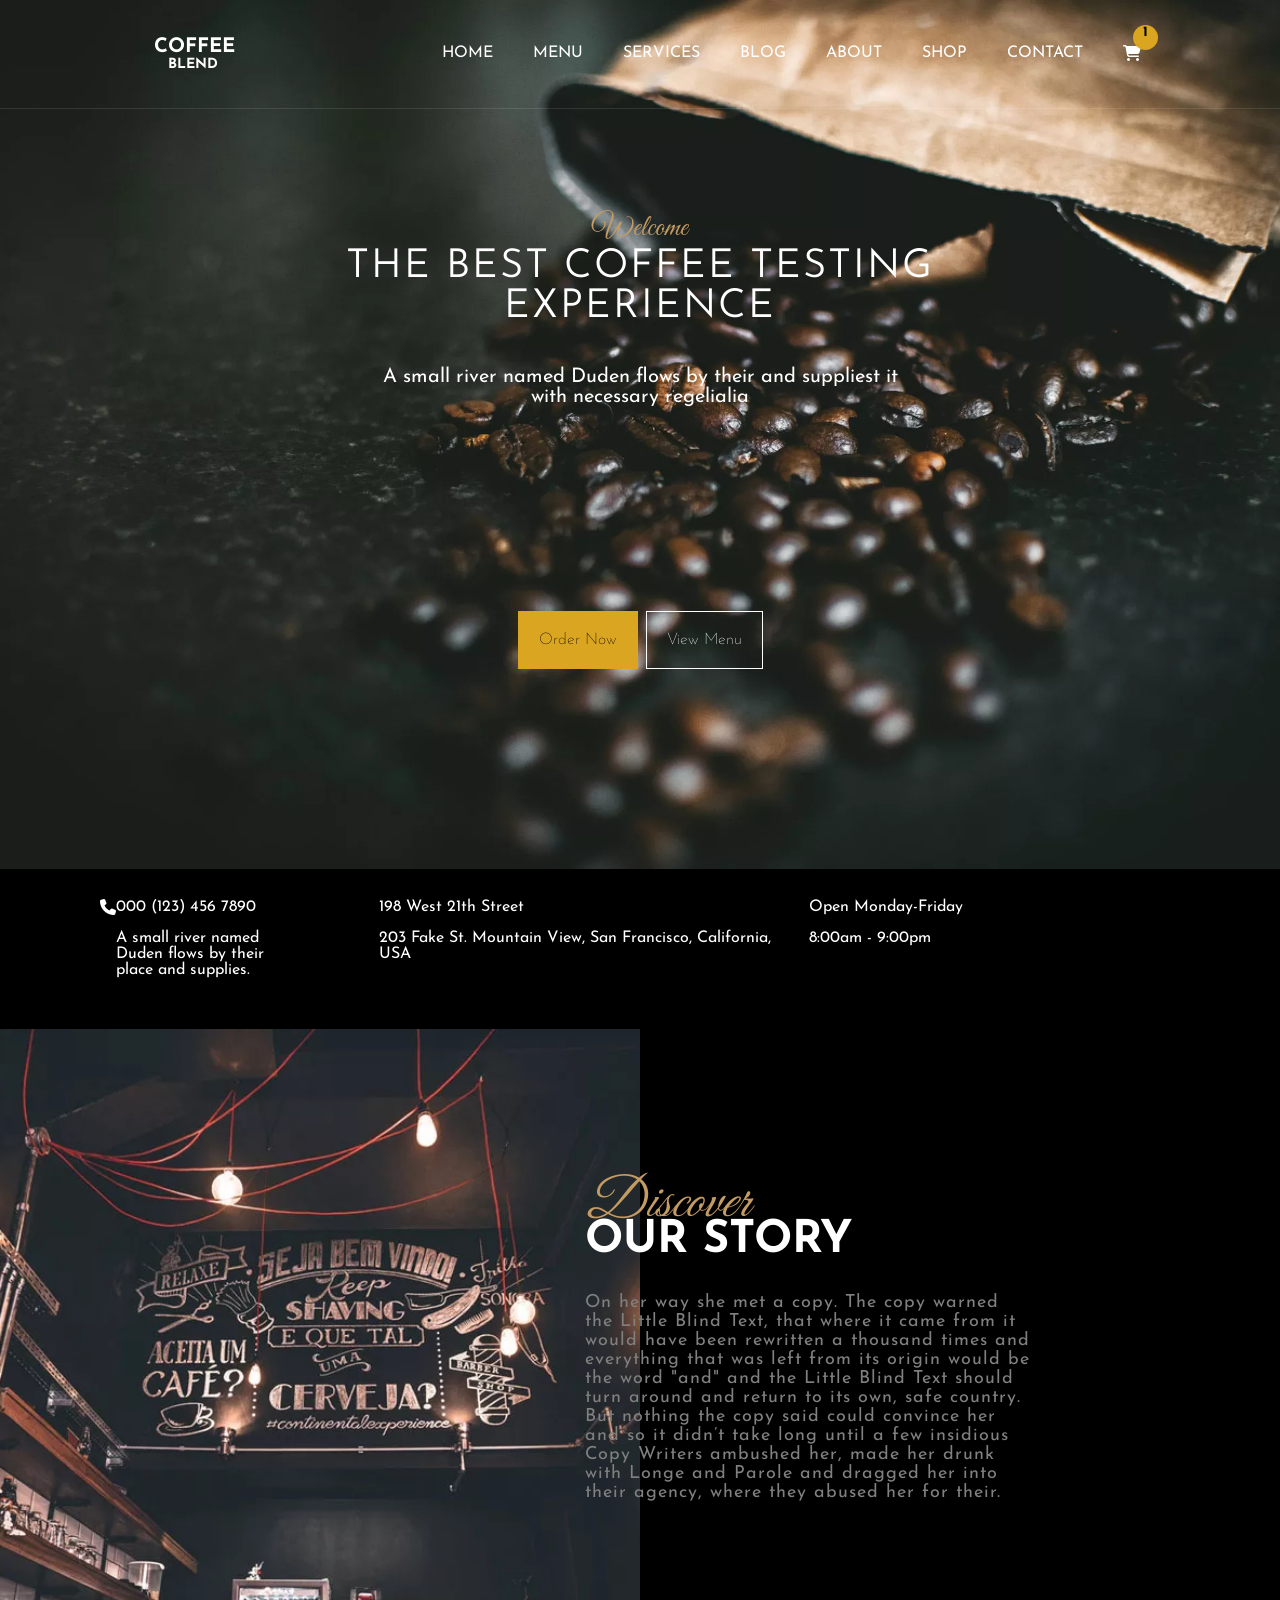
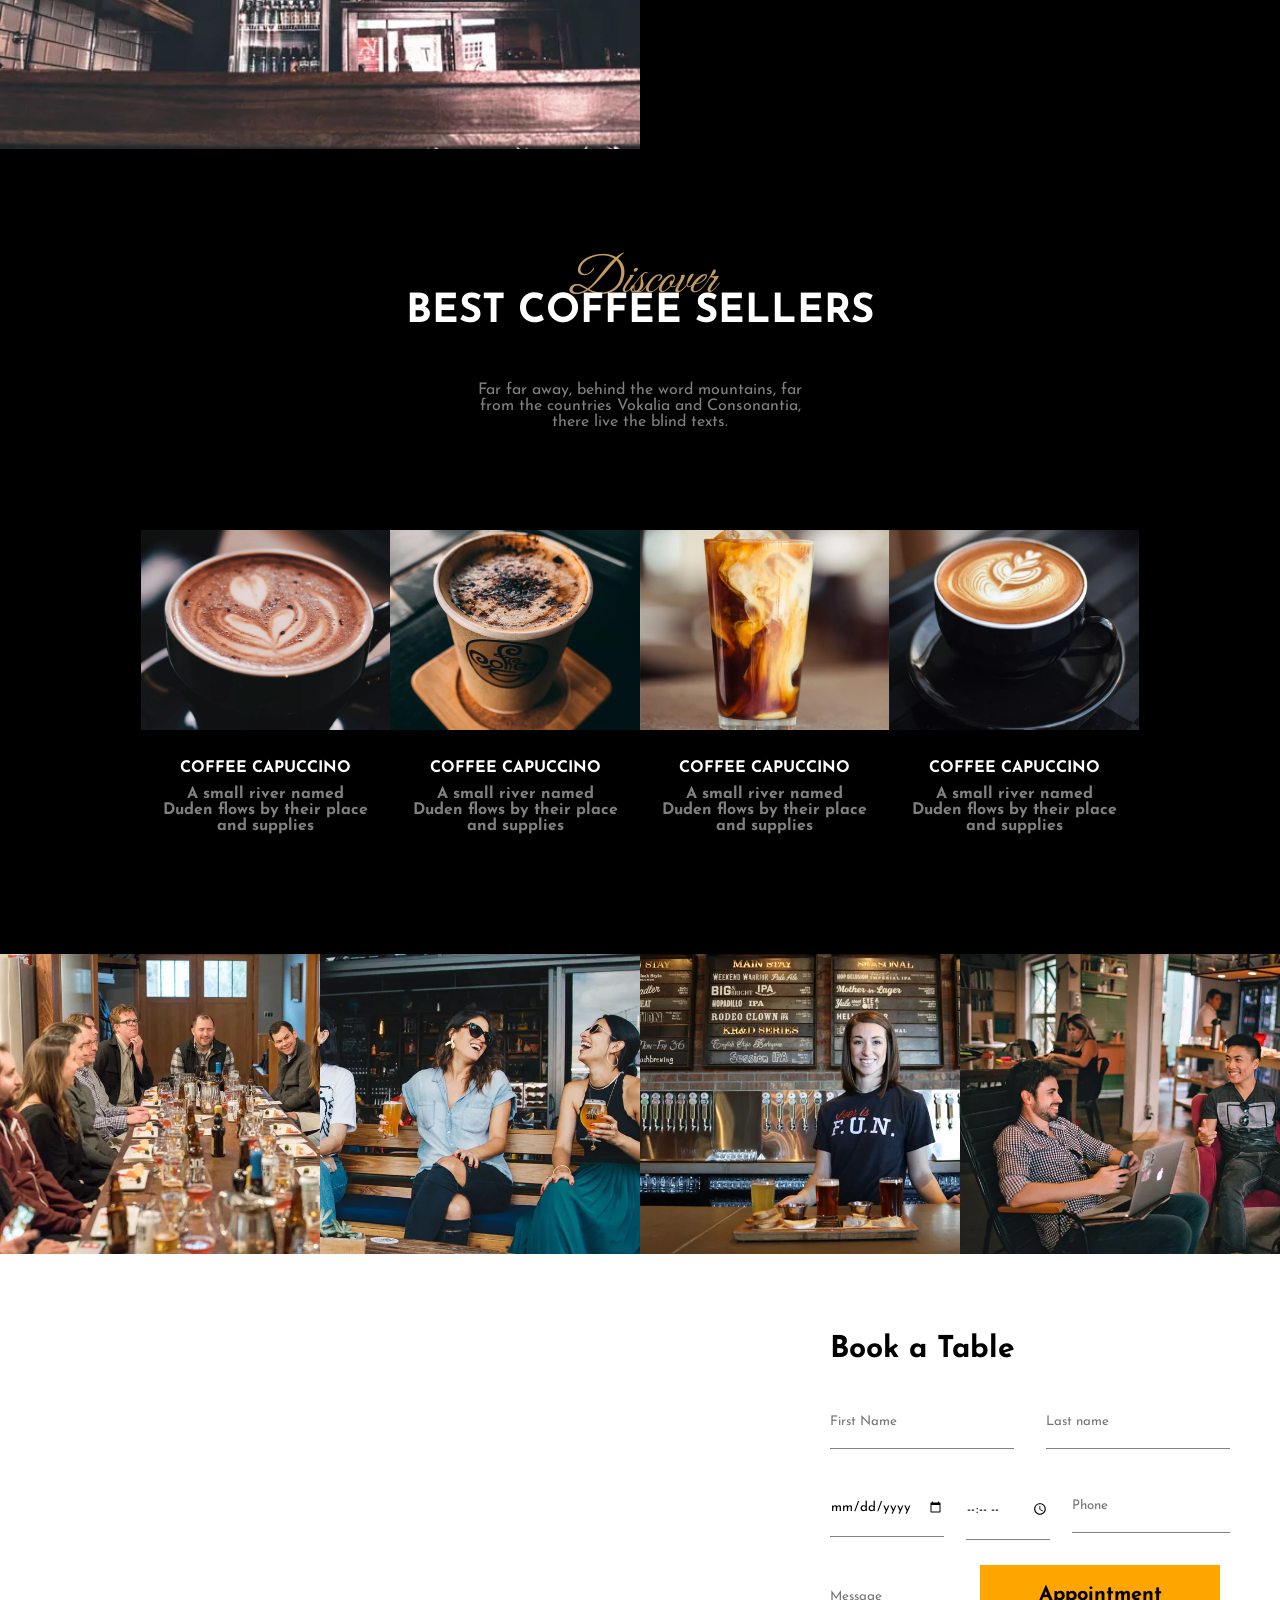
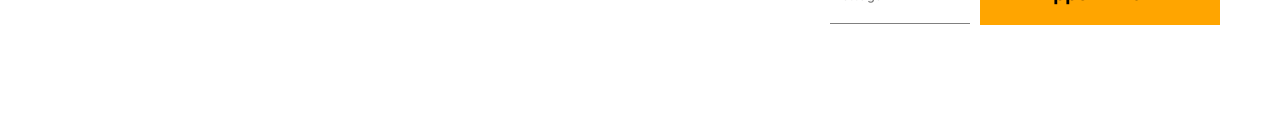
<file: index.html>
<!DOCTYPE html>
<html lang="en">

<head>
    <meta charset="UTF-8">
    <meta http-equiv="X-UA-Compatible" content="IE=edge">
    <meta name="viewport" content="width=device-width, initial-scale=1.0">
    <title>Document</title>
    <link rel="stylesheet" href="main2.css">
    <link rel="stylesheet" href="https://cdnjs.cloudflare.com/ajax/libs/font-awesome/6.1.2/css/all.min.css"
        integrity="sha512-1sCRPdkRXhBV2PBLUdRb4tMg1w2YPf37qatUFeS7zlBy7jJI8Lf4VHwWfZZfpXtYSLy85pkm9GaYVYMfw5BC1A=="
        crossorigin="anonymous" referrerpolicy="no-referrer" />
</head>

<body>
    <div class="main-div main-img" style="background-image: url('Images/xbg_1.jpg.pagespeed.ic.q3FmqSxDIf.webp');">
        <div class="navbar p1 hr-color">
            <div class="nav_logo ">
                <div class="navl1">
                    <h1>COFFEE</h1>
                </div>
                <div class="navl2">
                    <h1>BLEND</h1>
                </div>
            </div>

            <div class="nav_menu ">
                <div class="nav_items ">
                    <a href="">HOME</a>
                </div>
                <div class="nav_items ">
                    <a href="">MENU</a>
                </div>
                <div class="nav_items ">
                    <a href="">SERVICES</a>
                </div>
                <div class="nav_items ">
                    <a href="">BLOG</a>
                </div>
                <div class="nav_items ">
                    <a href="">ABOUT</a>
                </div>
                <div class="nav_items ">
                    <a href="">SHOP</a>
                </div>
                <div class="nav_items ">
                    <a href="">CONTACT</a>
                </div>
                <div class="nav_items  cf">
                    <a href=""><i class="fa-solid fa-cart-shopping"></i></a>
                </div>
                <div>
                    <h1 class="y-bg">1</h1>
                </div>
            </div>
        </div>

        <div class="hero ">
            <h1 class="d1 c-yellow hero-wel">Welcome</h1>
            <h2 class="hero-hd white">THE  BEST COFFEE TESTING EXPERIENCE</h2>
            <p class="hero-p1 white p020">A small river named Duden flows by their and suppliest it with necessary
                regelialia</p>
        </div>
        <div class="hero-order p60">
            <div class="hero-div1 ">
                <h4 class="hero-pading hero-font">Order Now</h4>
            </div>
            <div class="hero-div2">
                <h4 class="hero-pading hero-font">View Menu</h4>
            </div>
        </div>
    </div>

    <div>
        <div class="bbox">
            <div class="fr">
                <div>
                    <i class="fa-solid fa-phone"></i>
                </div>
                <div class="fd">
                    <div class="ma"><p>000 (123) 456 7890</p></div>
                    <div class="ma"><p>A small river named Duden flows by their place and supplies.</p></div>
                </div>
            </div>
            <div class="fd">
                <div class="ma"><p>198 West 21th Street</p></div>
                <div><p>203 Fake St. Mountain View, San Francisco, California, USA</p></div>
            </div>
            <div class="fd">
                <div class="mr"><p>Open Monday-Friday</p></div>
                <div class="mr"><p>8:00am - 9:00pm</p></div>
            </div>
        </div>
        <div></div>
    </div>
    <div class="main-div2">
        <div class="main-img main-div2-width" style="background-image:url('Images/xabout.jpg.pagespeed.ic.1CZ91rANlw.webp') ;"></div>
        <div class="main-img main-div2-width" style="background-color: black;">
        <div class="width-div2-inside ">
            <h2 class="div2-head c-yellow">Discover</h2>
            <h2 class="div2-head2">OUR STORY</h2>
            <P class="div2-font">On her way she met a copy. The copy warned the Little Blind Text, that where it came from it would have been rewritten a thousand times and everything that was left from its origin would be the word "and" and the Little Blind Text should turn around and return to its own, safe country. But nothing the copy said could convince her and so it didn’t take long until a few insidious Copy Writers ambushed her, made her drunk with Longe and Parole and dragged her into their agency, where they abused her for their.</P>
        </div>
    </div>
    </div>

        </div>
    </div>
    <div class="blog vr-black-bg c-white">
        <h1 class="d c-yellow ">Discover</h1>
        <h2 class="h-margin best">BEST COFFEE SELLERS</h2>
        <p class="vr-sum c-grey">Far far away, behind the word mountains, far from the countries Vokalia and Consonantia, there live the blind texts.</p>
        <div class="blog-images">
            <div class="img-container">
                <div class="imgdiv" style="background-image:url('Images/xmenu-1.jpg.pagespeed.ic.YVtTcI36Lp.webp')"></div>
                <h2 class="C-heading">COFFEE CAPUCCINO</h2>
                <h3 class="c-grey h3-size">A small river named Duden flows by their place and supplies</h3>
                <p></p>
                <p></p>
            </div>
            <div class="img-container">
                <div class="imgdiv" style="background-image:url('Images/xmenu-2.jpg.pagespeed.ic.bRSoqTHrVT.webp')"></div>
                <h2 class="C-heading">COFFEE CAPUCCINO</h2>
                <h3 class="c-grey h3-size">A small river named Duden flows by their place and supplies</h3>
                <p></p>
                <p></p>
            </div>
            <div class="img-container">
                <div class="imgdiv" style="background-image:url('Images/xmenu-3.jpg.pagespeed.ic.Wlm0mCFmfW.webp')"></div>
                <h2 class="C-heading">COFFEE CAPUCCINO</h2>
                <h3 class="c-grey h3-size" >A small river named Duden flows by their place and supplies</h3>
                <p></p>
                <p></p>
            </div>
            <div class="img-container">
                <div class="imgdiv" style="background-image:url('Images/xmenu-4.jpg.pagespeed.ic.rlVb98rr_S.webp')"></div>
                <h2 class="C-heading">COFFEE CAPUCCINO</h2>
                <h3 class="c-grey h3-size">A small river named Duden flows by their place and supplies</h3>
                <p></p>
                <p></p>
            </div>
        </div>
    </div>
    <div class="div">
        <div class="img main-img2" style="background-image:url('Images/xgallery-1.jpg.pagespeed.ic.1_tfaiH8Gg.webp')">
        <div class="inner_b"></div>
        <i class="fas fa-search" aria-hidden="true"></i></div>
        <div class="img main-img2" style="background-image:url('Images/xgallery-2.jpg.pagespeed.ic.HeA-g_KSc1.webp')">
        <div class="inner_b"></div>
        <i class="fas fa-search" aria-hidden="true"></i></div>
        <div class="img main-img2" style="background-image:url('Images/xgallery-3.jpg.pagespeed.ic.78rn1OaE58.webp')">
        <div class="inner_b"></div>
        <i class="fas fa-search" aria-hidden="true"></i></div>
        <div class="img main-img2" style="background-image:url('Images/xgallery-4.jpg.pagespeed.ic.RFnkZUj91Z.webp')">
        <div class="inner_b"></div>
        <i class="fas fa-search" aria-hidden="true"></i></div>
    </div>
    <div class="hr">
        <div class="map">
            <iframe src="https://www.google.com/maps/embed?pb=!1m18!1m12!1m3!1d3771.909801884617!2d73.0273038239642!3d19.02369584591449!2m3!1f0!2f0!3f0!3m2!1i1024!2i768!4f13.1!3m3!1m2!1s0x3be7c3f6db1be991%3A0xe1913caca319e750!2sCoffee%20Villa!5e0!3m2!1sen!2sin!4v1661252266675!5m2!1sen!2sin" width="750" height="450" style="border:0;" allowfullscreen="" loading="lazy" referrerpolicy="no-referrer-when-downgrade"></iframe>
        </div>
        <div class="fd m-2" >
            <h3 class="t-bt">Book a Table<h3>
                <form class="w-4" action="#" method="post">
                    <div class="sp-row">
                        <div class="form-row">
                            <label for="fn"></label>
                            <input type="text" class="form-input" placeholder="First Name" name="fn">
                        </div>
                        <div class="form-row">
                            <label for="ln"></label>
                            <input type="text" class="form-input" placeholder="Last name" name="ln">
                        </div>
                    </div>
                    <div class="sp-b">
                        <div class="form-row">
                            <label for="dt"></label>
                            <input type="date" class="form-input" placeholder="Date" name="dt">
                        </div>
                        <div class="form-row">
                            <label for="tm"></label>
                            <input type="time" class="form-input" placeholder="Time" name="tm">
                        </div>
                        <div class="form-row">
                            <label for="pn"></label>
                            <input type="number" class="form-input" placeholder="Phone" name="pn">
                        </div>
                    </div>
                    <div>
                        <div class="form-row sb">
                            <label for="msg"></label>
                            <input type="textarea" class="form-input msg"  placeholder="Message" name="msg">
                        </div>
                        <div>
                            <a href="#" class="bg-o ah">Appointment</a>
                        </div>
                    </div>
                </form>
        </div>
        
    </div>
    </body>
    </html>
</file>
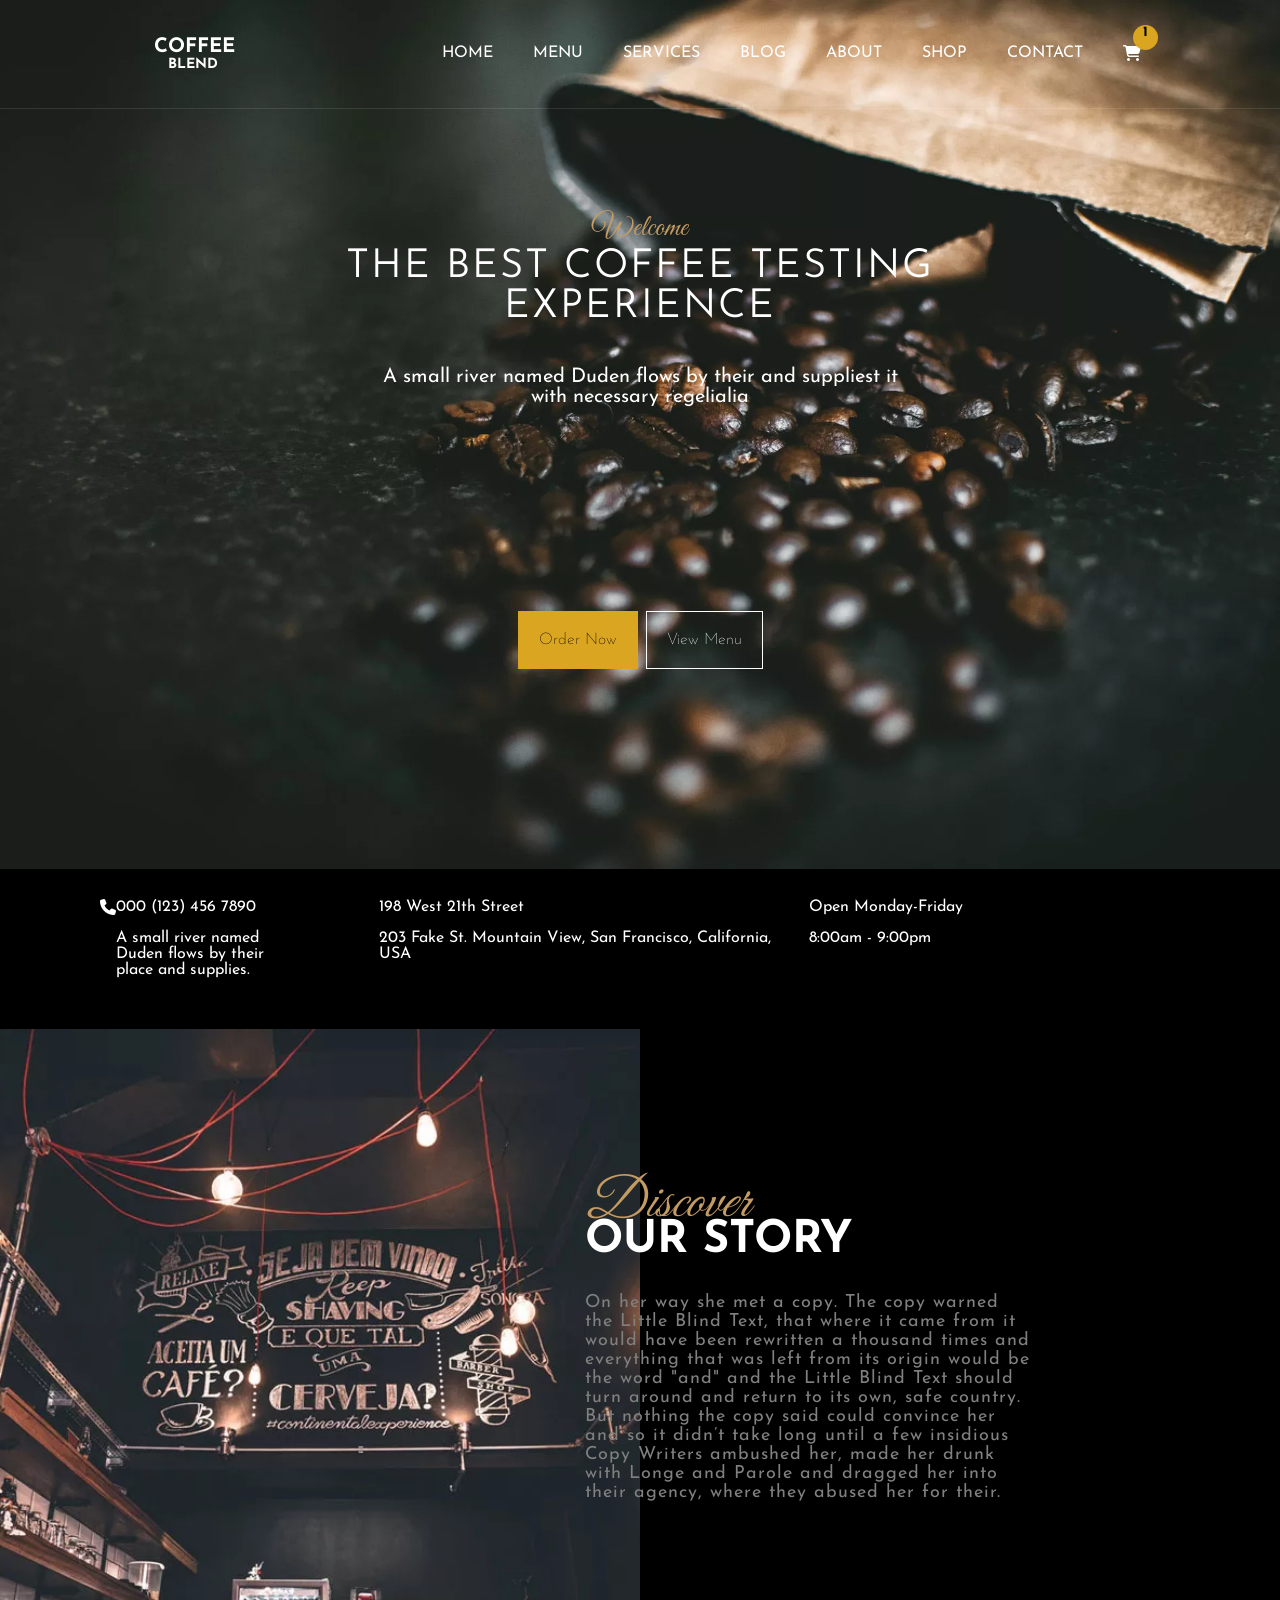
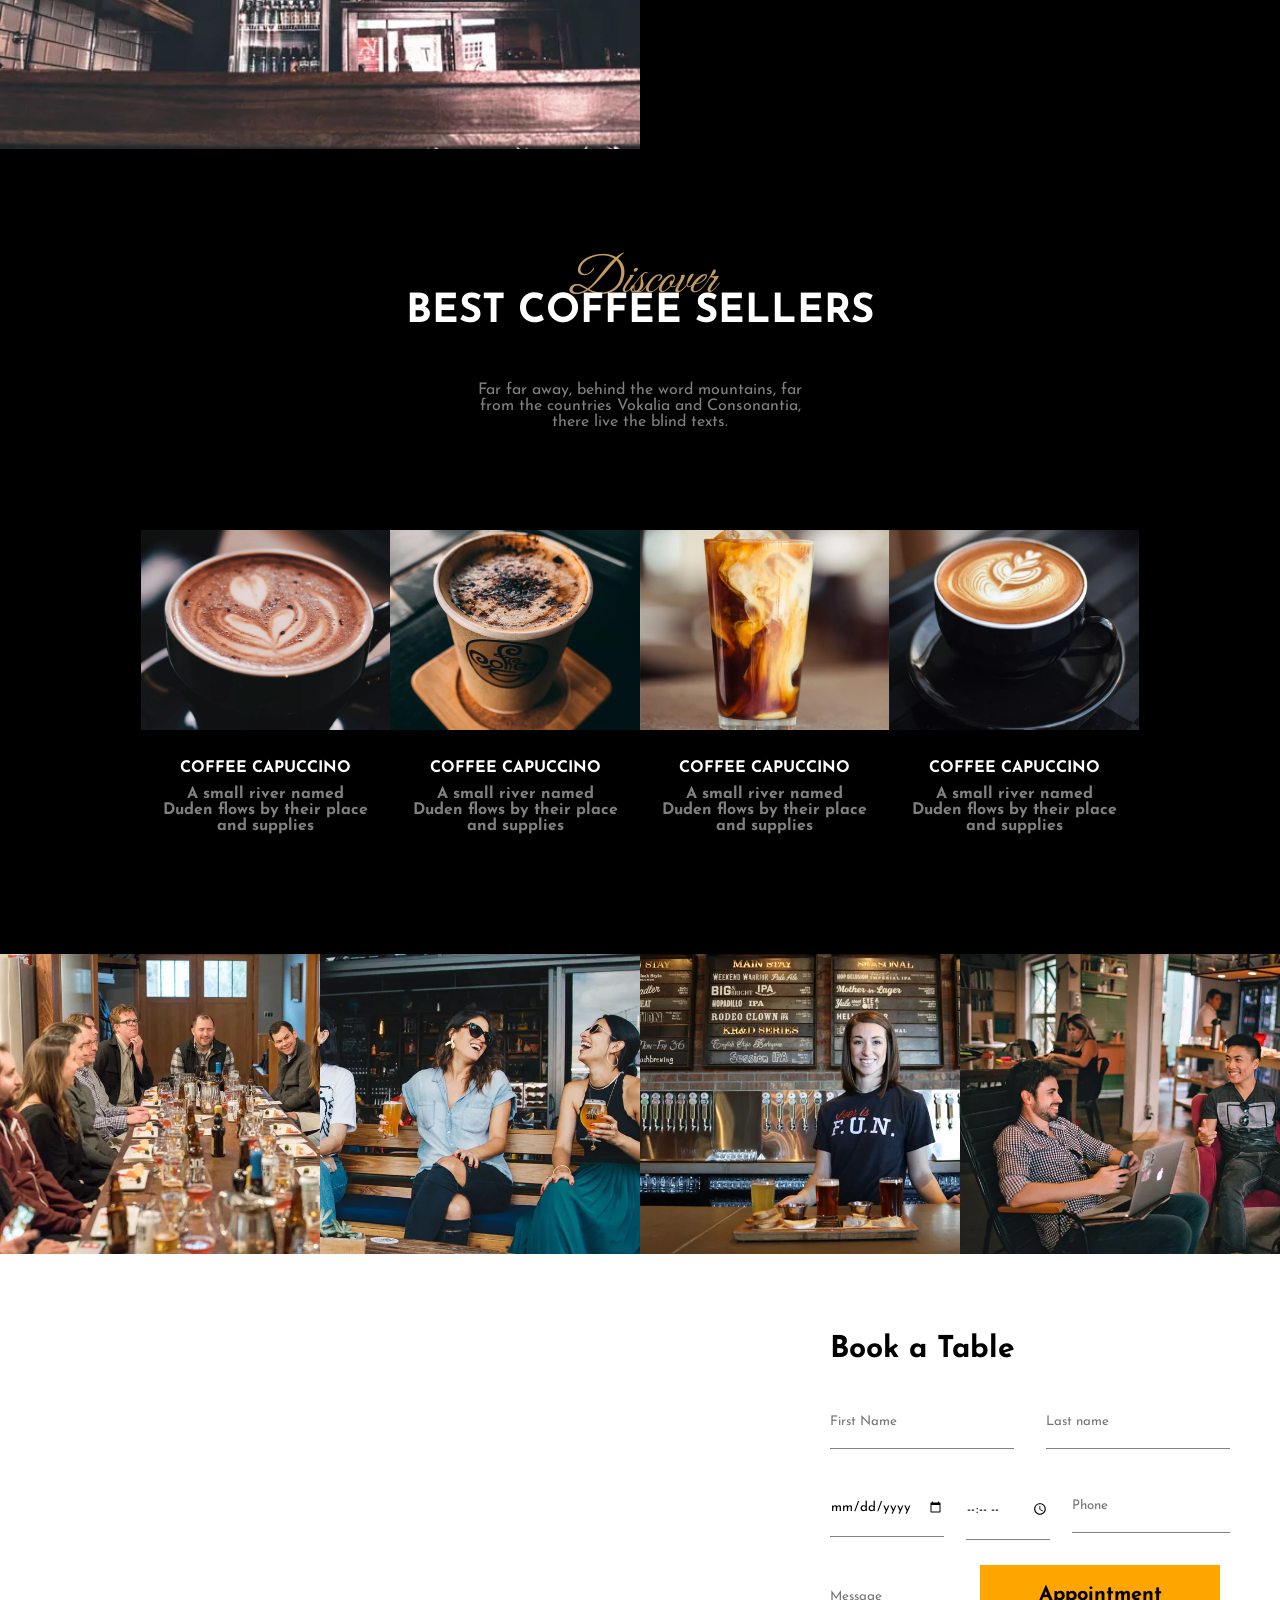
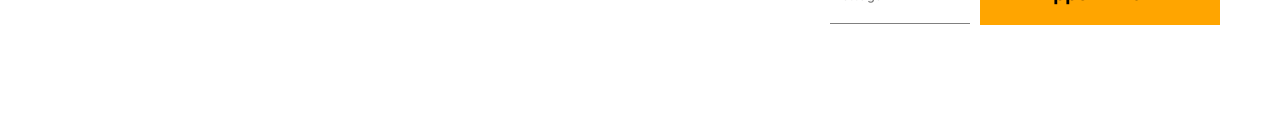
<file: main.html>
<!DOCTYPE html>
<html lang="en">

<head>
    <meta charset="UTF-8">
    <meta http-equiv="X-UA-Compatible" content="IE=edge">
    <meta name="viewport" content="width=device-width, initial-scale=1.0">
    <title>Document</title>
    <link rel="stylesheet" href="main2.css">
    <link rel="stylesheet" href="https://cdnjs.cloudflare.com/ajax/libs/font-awesome/6.1.2/css/all.min.css"
        integrity="sha512-1sCRPdkRXhBV2PBLUdRb4tMg1w2YPf37qatUFeS7zlBy7jJI8Lf4VHwWfZZfpXtYSLy85pkm9GaYVYMfw5BC1A=="
        crossorigin="anonymous" referrerpolicy="no-referrer" />
</head>

<body>
    <div class="main-div main-img" style="background-image: url('Images/xbg_1.jpg.pagespeed.ic.q3FmqSxDIf.webp');">
        <div class="navbar p1 hr-color">
            <div class="nav_logo ">
                <div class="navl1">
                    <h1>COFFEE</h1>
                </div>
                <div class="navl2">
                    <h1>BLEND</h1>
                </div>
            </div>

            <div class="nav_menu ">
                <div class="nav_items ">
                    <a href="">HOME</a>
                </div>
                <div class="nav_items ">
                    <a href="">MENU</a>
                </div>
                <div class="nav_items ">
                    <a href="">SERVICES</a>
                </div>
                <div class="nav_items ">
                    <a href="">BLOG</a>
                </div>
                <div class="nav_items ">
                    <a href="">ABOUT</a>
                </div>
                <div class="nav_items ">
                    <a href="">SHOP</a>
                </div>
                <div class="nav_items ">
                    <a href="">CONTACT</a>
                </div>
                <div class="nav_items  cf">
                    <a href=""><i class="fa-solid fa-cart-shopping"></i></a>
                </div>
                <div>
                    <h1 class="y-bg">1</h1>
                </div>
            </div>
        </div>

        <div class="hero ">
            <h1 class="d1 c-yellow hero-wel">Welcome</h1>
            <h2 class="hero-hd white">THE  BEST COFFEE TESTING EXPERIENCE</h2>
            <p class="hero-p1 white p020">A small river named Duden flows by their and suppliest it with necessary
                regelialia</p>
        </div>
        <div class="hero-order p60">
            <div class="hero-div1 ">
                <h4 class="hero-pading hero-font">Order Now</h4>
            </div>
            <div class="hero-div2">
                <h4 class="hero-pading hero-font">View Menu</h4>
            </div>
        </div>
    </div>

    <div>
        <div class="bbox">
            <div class="fr">
                <div>
                    <i class="fa-solid fa-phone"></i>
                </div>
                <div class="fd">
                    <div class="ma"><p>000 (123) 456 7890</p></div>
                    <div class="ma"><p>A small river named Duden flows by their place and supplies.</p></div>
                </div>
            </div>
            <div class="fd">
                <div class="ma"><p>198 West 21th Street</p></div>
                <div><p>203 Fake St. Mountain View, San Francisco, California, USA</p></div>
            </div>
            <div class="fd">
                <div class="mr"><p>Open Monday-Friday</p></div>
                <div class="mr"><p>8:00am - 9:00pm</p></div>
            </div>
        </div>
        <div></div>
    </div>
    <div class="main-div2">
        <div class="main-img main-div2-width" style="background-image:url('Images/xabout.jpg.pagespeed.ic.1CZ91rANlw.webp') ;"></div>
        <div class="main-img main-div2-width" style="background-color: black;">
        <div class="width-div2-inside ">
            <h2 class="div2-head c-yellow">Discover</h2>
            <h2 class="div2-head2">OUR STORY</h2>
            <P class="div2-font">On her way she met a copy. The copy warned the Little Blind Text, that where it came from it would have been rewritten a thousand times and everything that was left from its origin would be the word "and" and the Little Blind Text should turn around and return to its own, safe country. But nothing the copy said could convince her and so it didn’t take long until a few insidious Copy Writers ambushed her, made her drunk with Longe and Parole and dragged her into their agency, where they abused her for their.</P>
        </div>
    </div>
    </div>

        </div>
    </div>
    <div class="blog vr-black-bg c-white">
        <h1 class="d c-yellow ">Discover</h1>
        <h2 class="h-margin best">BEST COFFEE SELLERS</h2>
        <p class="vr-sum c-grey">Far far away, behind the word mountains, far from the countries Vokalia and Consonantia, there live the blind texts.</p>
        <div class="blog-images">
            <div class="img-container">
                <div class="imgdiv" style="background-image:url('Images/xmenu-1.jpg.pagespeed.ic.YVtTcI36Lp.webp')"></div>
                <h2 class="C-heading">COFFEE CAPUCCINO</h2>
                <h3 class="c-grey h3-size">A small river named Duden flows by their place and supplies</h3>
                <p></p>
                <p></p>
            </div>
            <div class="img-container">
                <div class="imgdiv" style="background-image:url('Images/xmenu-2.jpg.pagespeed.ic.bRSoqTHrVT.webp')"></div>
                <h2 class="C-heading">COFFEE CAPUCCINO</h2>
                <h3 class="c-grey h3-size">A small river named Duden flows by their place and supplies</h3>
                <p></p>
                <p></p>
            </div>
            <div class="img-container">
                <div class="imgdiv" style="background-image:url('Images/xmenu-3.jpg.pagespeed.ic.Wlm0mCFmfW.webp')"></div>
                <h2 class="C-heading">COFFEE CAPUCCINO</h2>
                <h3 class="c-grey h3-size" >A small river named Duden flows by their place and supplies</h3>
                <p></p>
                <p></p>
            </div>
            <div class="img-container">
                <div class="imgdiv" style="background-image:url('Images/xmenu-4.jpg.pagespeed.ic.rlVb98rr_S.webp')"></div>
                <h2 class="C-heading">COFFEE CAPUCCINO</h2>
                <h3 class="c-grey h3-size">A small river named Duden flows by their place and supplies</h3>
                <p></p>
                <p></p>
            </div>
        </div>
    </div>
    <div class="div">
        <div class="img main-img2" style="background-image:url('Images/xgallery-1.jpg.pagespeed.ic.1_tfaiH8Gg.webp')">
        <div class="inner_b"></div>
        <i class="fas fa-search" aria-hidden="true"></i></div>
        <div class="img main-img2" style="background-image:url('Images/xgallery-2.jpg.pagespeed.ic.HeA-g_KSc1.webp')">
        <div class="inner_b"></div>
        <i class="fas fa-search" aria-hidden="true"></i></div>
        <div class="img main-img2" style="background-image:url('Images/xgallery-3.jpg.pagespeed.ic.78rn1OaE58.webp')">
        <div class="inner_b"></div>
        <i class="fas fa-search" aria-hidden="true"></i></div>
        <div class="img main-img2" style="background-image:url('Images/xgallery-4.jpg.pagespeed.ic.RFnkZUj91Z.webp')">
        <div class="inner_b"></div>
        <i class="fas fa-search" aria-hidden="true"></i></div>
    </div>
    <div class="hr">
        <div >
            <iframe src="https://www.google.com/maps/embed?pb=!1m18!1m12!1m3!1d3771.909801884617!2d73.0273038239642!3d19.02369584591449!2m3!1f0!2f0!3f0!3m2!1i1024!2i768!4f13.1!3m3!1m2!1s0x3be7c3f6db1be991%3A0xe1913caca319e750!2sCoffee%20Villa!5e0!3m2!1sen!2sin!4v1661252266675!5m2!1sen!2sin" width="750" height="450" style="border:0;" allowfullscreen="" loading="lazy" referrerpolicy="no-referrer-when-downgrade"></iframe>
        </div>
        <div class="fd m-2" >
            <h3 class="t-bt">Book a Table<h3>
                <form class="w-4" action="#" method="post">
                    <div class="sp-row">
                        <div class="form-row">
                            <label for="fn"></label>
                            <input type="text" class="form-input" placeholder="First Name" name="fn">
                        </div>
                        <div class="form-row">
                            <label for="ln"></label>
                            <input type="text" class="form-input" placeholder="Last name" name="ln">
                        </div>
                    </div>
                    <div class="sp-b">
                        <div class="form-row">
                            <label for="dt"></label>
                            <input type="date" class="form-input" placeholder="Date" name="dt">
                        </div>
                        <div class="form-row">
                            <label for="tm"></label>
                            <input type="time" class="form-input" placeholder="Time" name="tm">
                        </div>
                        <div class="form-row">
                            <label for="pn"></label>
                            <input type="number" class="form-input" placeholder="Phone" name="pn">
                        </div>
                    </div>
                    <div>
                        <div class="form-row sb">
                            <label for="msg"></label>
                            <input type="textarea" class="form-input msg"  placeholder="Message" name="msg">
                        </div>
                        <div>
                            <a href="#" class="bg-o ah">Appointment</a>
                        </div>
                    </div>
                </form>
        </div>
        
    </div>
    </body>
    </html>
</file>
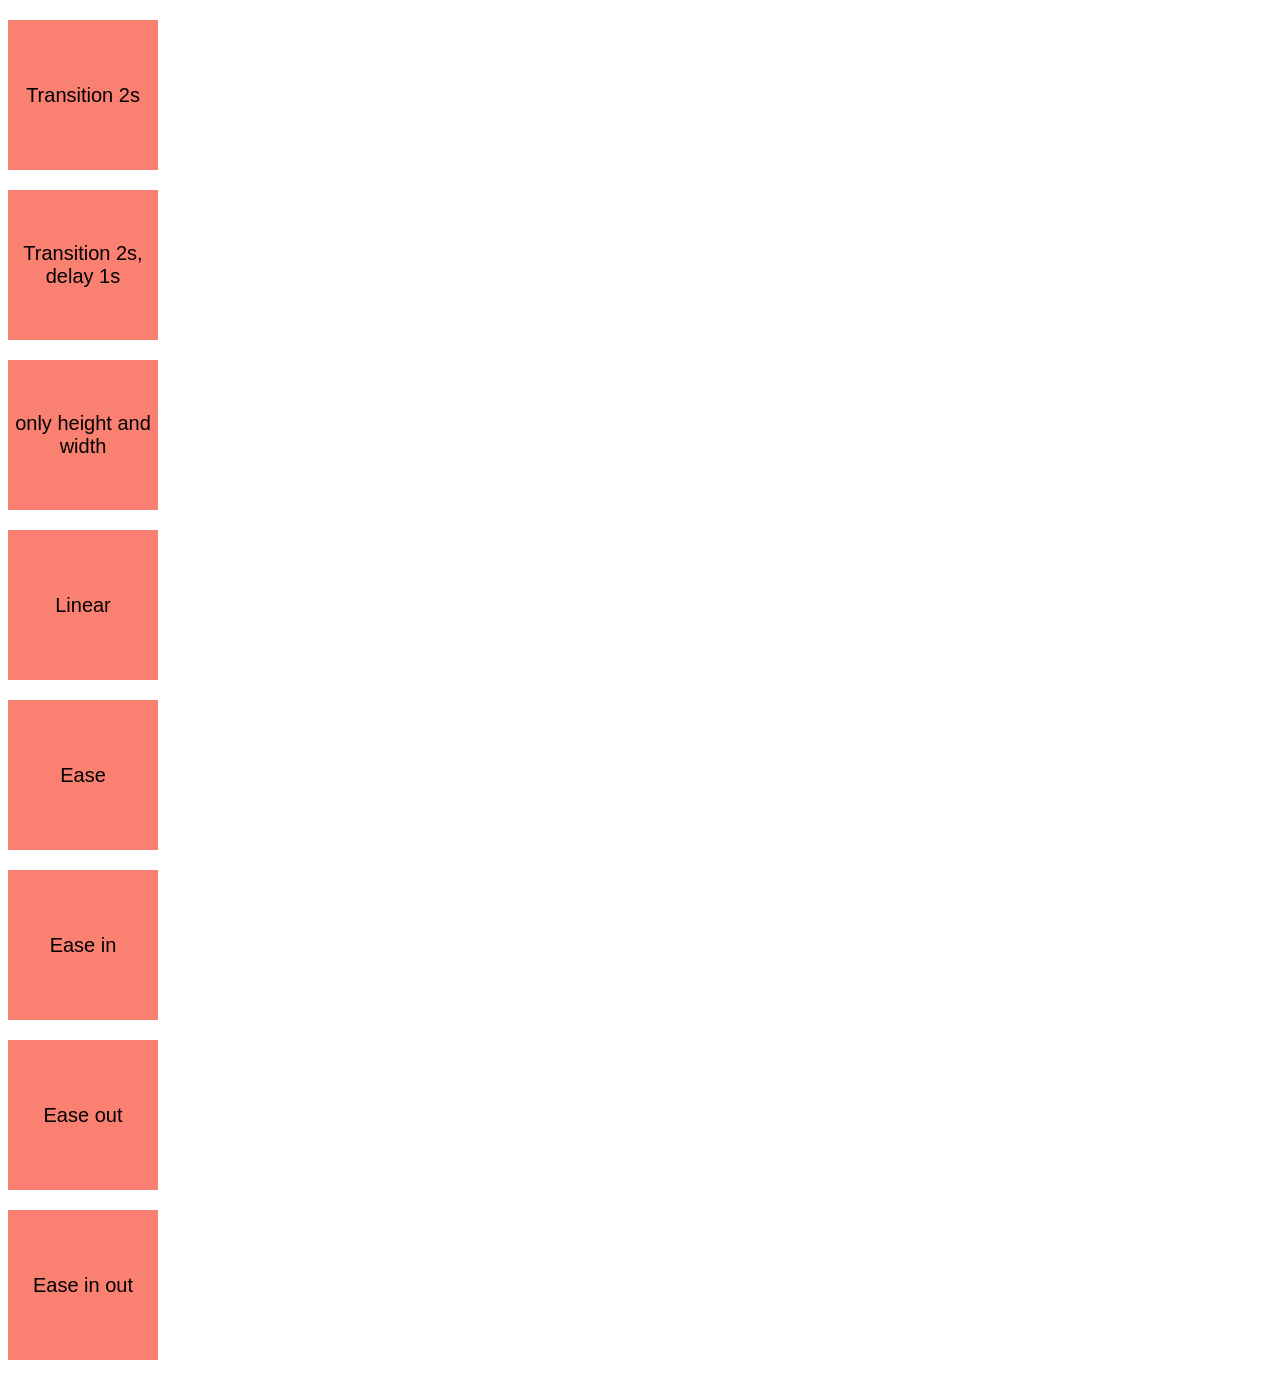
<file: transition.html>
<!DOCTYPE html>
<html lang="en">
<head>
    <meta charset="UTF-8">
    <meta http-equiv="X-UA-Compatible" content="IE=edge">
    <meta name="viewport" content="width=device-width, initial-scale=1.0">
    <title>Document</title>
    <style>
        .box{
            height: 150px; width: 150px;
            background-color: salmon;
            margin-top: 20px;
            margin-bottom: 20px;
            display: flex;
            justify-content: center;
            align-items: center;
            font-size: 20px;
            font-family: Arial, Helvetica, sans-serif;
            text-align: center;
        }
        .box:hover{
            height: 200px; width: 900px;
            background-color: lightblue;
            box-shadow: 0 0 20px black;
            font-size: 80px;
            /* animation:not all properties can be animated 
            guideline: any property with numeric value */
        }
        .t-1{
            transition-duration: 2s;
        }
        .d-1{
            transition-delay: 1s;
        }
        .tp{
            transition-property: height , width;
        }
        .ttf-1{
            transition-timing-function: linear;
        }
        .ttf-e{
            transition-timing-function: ease;
        }
        .ttf-ei{
            transition-timing-function: ease-in;
        }
        .ttf-eo{
            transition-timing-function: ease-out;
        }
        .ttf-eio{
            transition-timing-function: ease-in-out;
        }
    </style>
</head>
<body>
    <div class="box t-1">Transition 2s</div>
    <div class="box t-1 d-1">Transition 2s, delay 1s</div>
    <div class="box t-1 tp">only height and width</div>
    <div class="box t-1 ttf-1">Linear</div>
    <div class="box t-1 ttf-e">Ease</div>
    <div class="box t-1 ttf-ei">Ease in</div>
    <div class="box t-1 ttf-eo">Ease out</div>
    <div class="box t-1 ttf-eio">Ease in out</div>
</body>
</html>
</file>
<file: main2.css>
/*1>  font-family: "Josefin Sans",Arial,sans-serif;
2>  font-family: "Great Vibes",cursive;
3>"Work Sans",-apple-system,BlinkMacSystemFont,"Segoe UI",Roboto,"Helvetica Neue",Arial,sans-serif,"Apple Color Emoji","Segoe UI Emoji","Segoe UI Symbol";
4> poppins

   font-family: 'Josefin Sans', sans-serif;
   font-family: 'Poppins', sans-serif;*/

   @import url('https://fonts.googleapis.com/css2?family=Josefin+Sans:wght@400;600&display=swap');
   @import url('https://fonts.googleapis.com/css2?family=Work+Sans:wght@400;600&display=swap');
   @import url('https://fonts.googleapis.com/css2?family=Poppins:wght@400;600&display=swap');
   @import url('https://fonts.googleapis.com/css2?family=Great+Vibes&display=swap');


*{
    padding: 0px;
    margin: 0px;
    font-family: 'Josefin Sans', sans-serif;
}
div{
    display:flex;
}
.nav_menu{
    margin-bottom: 25px;
}
.nav_items a{
    color: white;
    padding: 20px;
    text-decoration: none;
}
.nav_items a:hover{
    color: goldenrod;
    transition: 0.7s;
}
.nav_logo{
    color: white;
    font-family: 'Josefin Sans', sans-serif;
    flex-direction: column;
    padding-left:60px;
    margin-top: -25px;
}
.navl1{
    font-size: 10px;
}
.navl2{
    font-size: 7px;
    padding-left: 14px;
}
.navbar{
    justify-content: space-around;
    align-items: center;
    width: 100%;
    margin-top: 25px;
}

.hero{
    height: 78vh;
    background-repeat: no-repeat;
    background-position: center;
    background-size: cover;
    width: 50%;
    align-items: center;
    flex-direction: column;
    margin-bottom: -200px;
}
.hero-wel{
    font-family: "Great Vibes", cursive;
    font-size: 30px;
    color: goldenrod;
    margin-top: 100px;
    font-weight: 350;
    
}
.hero-hd{
    font-size: 40px;
    font-weight: 350;
    letter-spacing: 2px;
    align-items: center;
    text-align: center;
}
.hero-p1{
    margin-top: 40px;
    font-size: 20px;
    align-items: center;
    text-align: center;
    padding: 0 50px;
}
.hero-sub{
    align-items: center;
    text-align: center;
}
.hero-order{
    flex-direction: row;
    align-items: center;
    margin-bottom: 200px;
}
.hero-pading{
    padding: 20px;
}
.hero-font{
    font-size: 16px;
    font-weight: 150;
}
.hero-div1{
    border: 1px solid goldenrod;
    background-color: goldenrod;
    margin-right: 4px;
}
.hero-div1:hover{
    background-color: transparent;
    color: rgb(238, 194, 111);
    transition: 0.7s;
}
.hero-div2{
    background-color: transparent;
    color:white;
    border: 1px solid white;
    margin-left: 4px;
}
.hero-div2:hover{
    background-color: goldenrod;
    color: black;
    border: 1px solid goldenrod;
    transition: 0.5s;
}
.hr-color{
    border-bottom: 1px solid rgba(255, 255, 255, 0.1);
}
.white{
    color: #fff;
}

.main-div{
    flex-direction: column;
    align-items: center;
}
.main-img{
    background-repeat: no-repeat;
    background-position: center;
    background-size: cover;
}
.main-div2{
    height: 80vh;
}
.main-div2-width{
    width: 50%;  
}
.width-div2-inside{
    width: 70%;
    background-color: transparent;
    flex-direction: column;
    height: 50vh;
    margin-top: 90px;
    padding-top: 50px;
    position: relative;
    left: -55px;
}
.div2-head2{
    color: white;
    font-size: 45px;
    margin-bottom: 30px;
    margin-top: -20px;
}
.div2-head{
    font-size: 55px;
    font-family: "Great Vibes",cursive;
    font-style: italic;
    font-weight: 100;
}
.div2-font{
    font-size: 18px;
    color:gray;
    font-family: 'Josefin Sans', sans-serif;
    letter-spacing: 1px;
    font-weight: 70pxs;
}
.blog{
    padding:100px 16px;
    flex-direction: column;
    align-items:center;
}
.vr-black-bg{
    background-color:black;
}
.c-white{
    color: white;
}
.d{
    font-family: "Great Vibes",cursive;
    font-size: 50px;
    font-style: italic;
    font-weight: 100;
}
.c-yellow{
    color:#c49b63;
}
.h-margin{
    margin-top: -20px;
}
.best{
    font-size: 40px;
}
.vr-sum{
    font-size:16px;
    padding:50px 450px;
    text-align: center;
}
.c-grey{
    color: grey;
}
.blog-images{
    margin-top:50px;
    justify-content: center;
}
.blog-images .img-container{
    width:20%;
    flex-direction: column;
    align-items: center;
}
.imgdiv{
    width:250px;
    height:200px;
    background-size:cover;
    background-repeat: no-repeat;
    background-position: center;
}
.C-heading{
    padding: 30px;
    font-size: 16px;
}
.h3-size{
    font-size: 16px;
    text-align: center;
    padding: 20px;
    margin-top: -40px;
}
.m-2{
    margin: 80px;
    margin-right: 20px;
    font-size: 30px;
}
.fd{
    flex-direction: column;
}
.t-bt{
    font-size: 30px;
}
.w-4{
    width: 400px;
}
.form-row{
    flex-direction: column;
    margin-top:30px;
}
.sp-row{
    justify-content: space-between;
}
.sp-row .form-row{
    width:46%;
}
.form-row input{
    padding:20px 0;
    border:none;
    border-bottom:1px solid grey;
    outline:none;
    width:100%;
}
.bg-o{
    background-color: orange;
    padding: 20px;
    font-size: 20px;
    margin: 10px;
    width: 200px;
    text-align: center;
    color: black;
    text-decoration: none;
    margin-top: 25px;
}
.ah:hover{
    background-color: black;
    border: 2px solid orange;
    color: orange;
}
.sp-b{
    justify-content: space-between;
}
.img{
    width: 100%;
    height: 300px;
    position: relative;
    background-size: cover;
}
.y-bg{
    background-color: goldenrod;
    width: 25px;
    height: 25px;
    font-size: 14px;
    border-radius: 50%;
    position: relative;
    right: 28px;
    text-align: center;

}
.inner_b{
    width: 60px;
    height: 60px;
    background-color: rgb(202, 149, 84);
    position: absolute;
    left: 150px;
    bottom: 125px;
    transform: rotate(45deg);
    opacity: 0;
}
.main-img2:hover .inner_b{
    opacity:1;
    transition: 0.5s;
    transform:rotate(225deg);
}
.main-img2:hover i{
    opacity:1;
}
.main-img2 i{
    position:absolute;
    left:48%;
    top:48%;
    transform:translate(-50%, -50%);
    color:white;
    opacity:0;
    transition:0.7s;
}
.bbox{
    height: 100px;
    background-color: black;
    color: white;
    width: 100%;
    padding-left: 100px;
    padding-right: 100px;
    padding-top: 30px;
    justify-content: space-evenly;
    padding-bottom: 30px;
}
.fd{
    flex-direction: column;
    width: 60%;

}
.ma{
    margin-bottom: 15px;
}
.mr{
    margin-bottom: 15px;
    margin-left: 30px;
}
@media(max-width:992px){
    .inner_b{
        height: 0%;
    }
    .blog-images .img-container{
        width:45%;
        margin-top: 20px;
    }
    .blog-images{
        flex-wrap: wrap;
    }
    .main-img2{
        width:50%;
    }
    .div{
        flex-wrap: wrap;
    }
    .hr{
        width: 45%;
        flex-wrap: wrap;
    }
}
@media(max-width:768px){
    .blog-images .img-container{
        /* padding:0 15px; */
        width:100%;
    }
    .blog-images{
        flex-wrap: wrap;
    }
    .main-img2{
        width:100%;
    }
    .div{
        flex-wrap: wrap;
    }
    .hr{
        width: 100%;
        flex-wrap: wrap;
    }
    .nav_menu{
        flex-direction: row;
        flex-wrap: wrap;
    }
    .p60{
        padding-top: 60px;
    }
    .p020{
        
        padding: 0 20px;   
    }
    .width-div2-inside{
        width: 100%;
    }
    .bbox{
        height: 140px;
        margin-left: -80px;
    }
    .map{
        width: 100% !important;
    }
    .m-2{
        margin: 5%;
    }
    
} 
@media(max-width:1366px){
    .inner_b{
        height: 0%;
    } 
}
</file>
